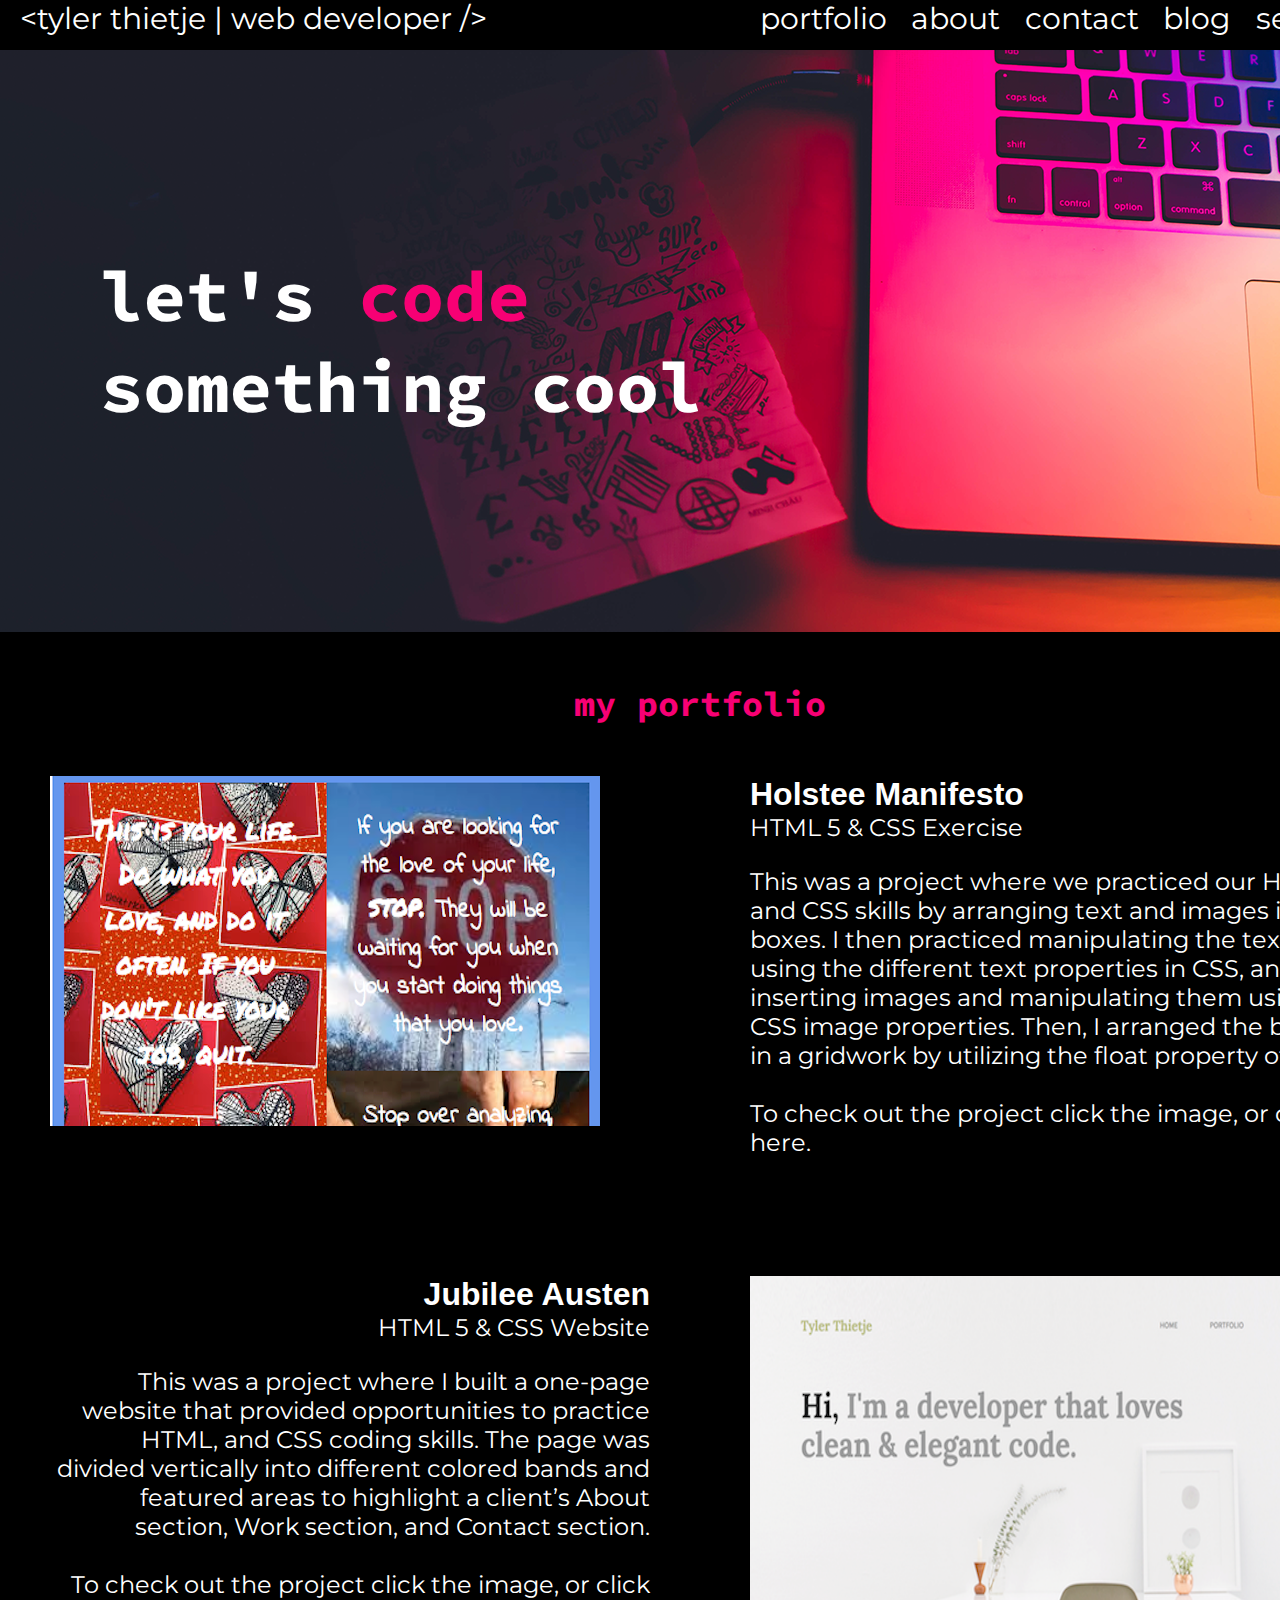
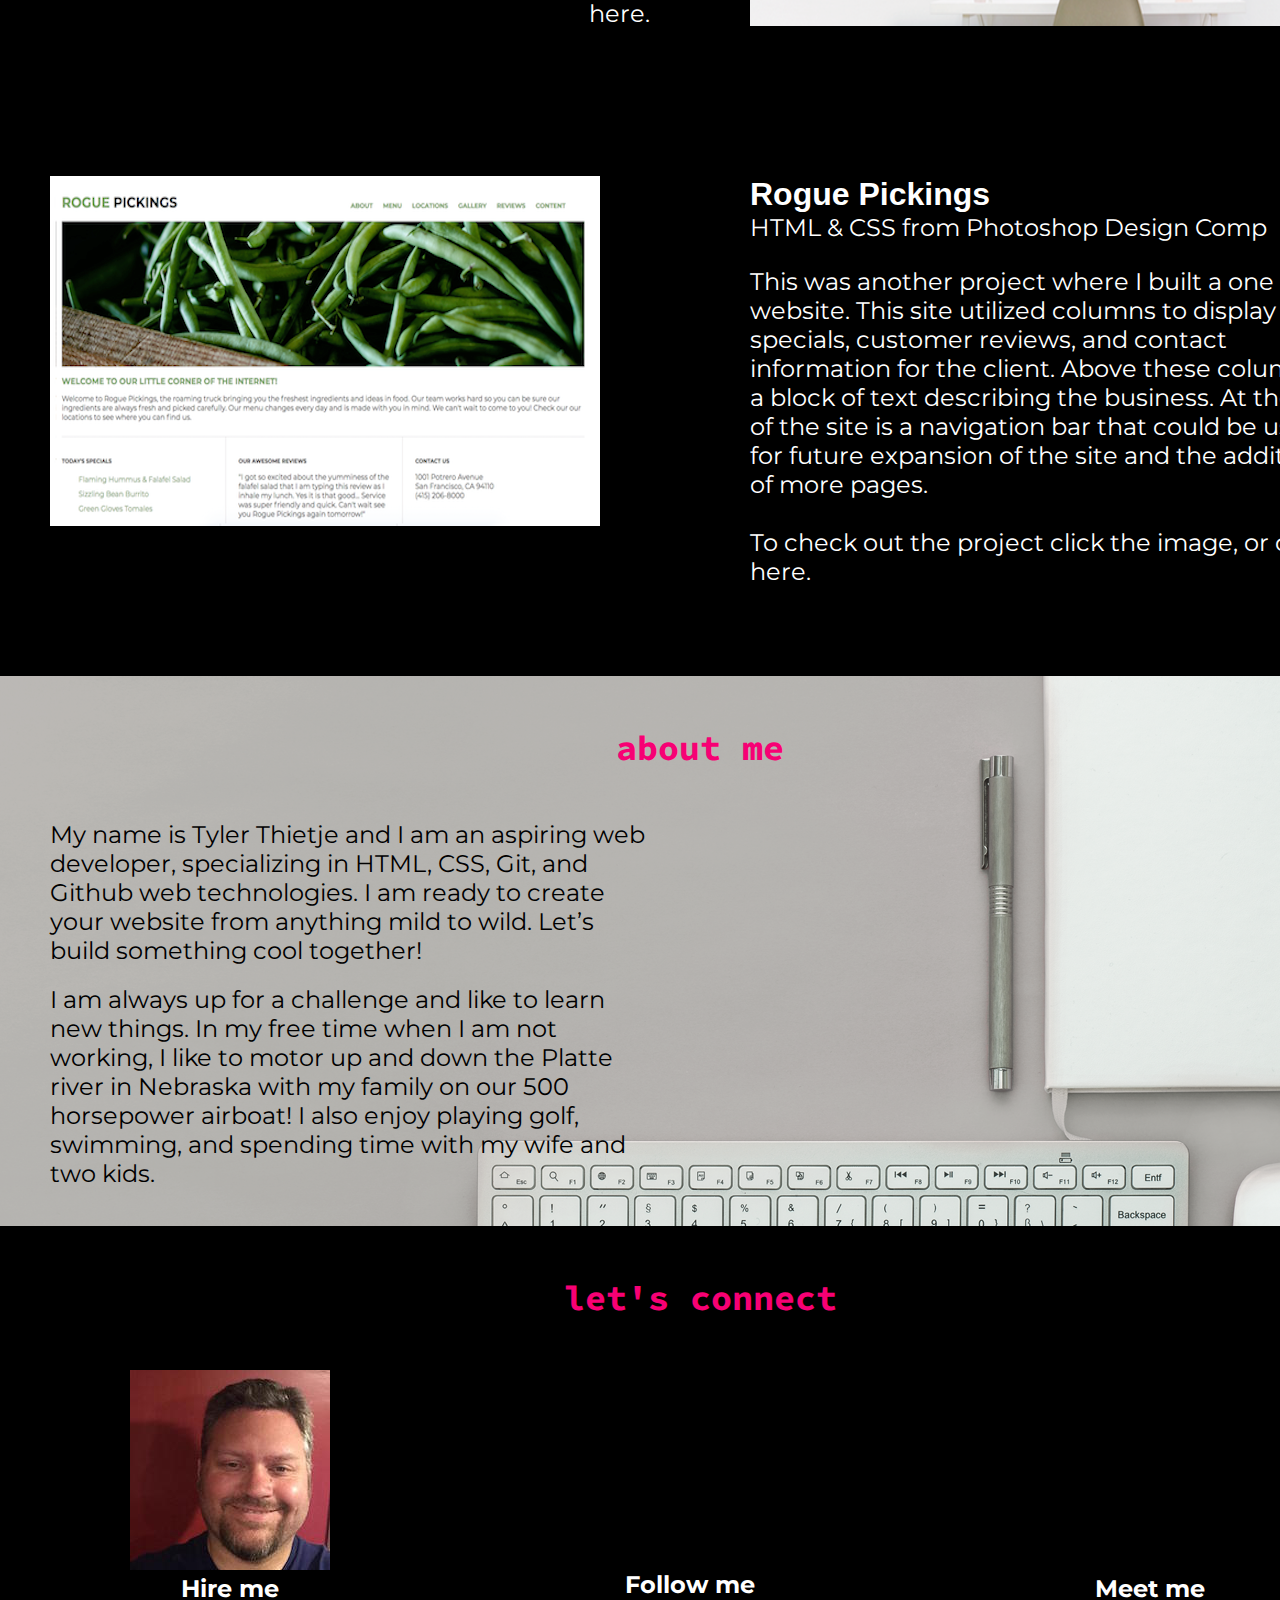
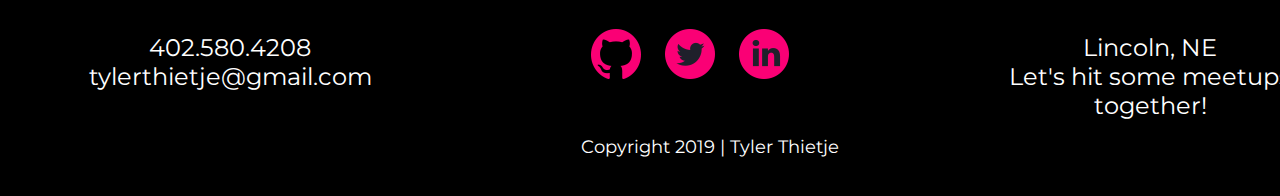
<file: index.html>
<!doctype html>
<html lang="en">
    <head>
    	<meta charset="utf-8">
    	<link rel="stylesheet" href="css/main.css">
    	<link rel="stylesheet" href="css/normalize.css">
    	<link href="https://fonts.googleapis.com/css?family=Montserrat:400,700|Source+Code+Pro:400,600&display=swap" rel="stylesheet">
        <title>Tyler Thietje, Web Developer</title>
    </head>
    <body>

<!--============== HEADER =====================-->
    
    	<header class="full-width">
    		<nav>
    			<div id="nav-name" class="half-width">
    			<p class="nav">&#60;tyler thietje | web developer /&#62;</p>
    			</div>
    			<div id="nav" class="half-width">
    				<ul>
    					<li><a href="#work">portfolio</a></li>
    					<li><a href="#about">about</a></li>
    					<li><a href="#contact">contact</a></li>
    					<li><a href="blog/index.html" target="_blank">blog</a></li>
    					<li><a href="services/index.html" target="_blank">services</a></li>
    				</ul>
    			</div>
    		</nav>
    		<h1 id="header">let's <span>code</span><br> something cool</h1>
    	</header>

<!--=============== MAIN ======================-->

    	<main>
	    	<section id="work" class="full-width">
			
			<!-- This section lists examples of projects that I have worked on in my classes up to this point in time.-->	    		
	    		<h2>my portfolio</h2>
	    			<article class="example">
	    				<div class="image">
	    					<div class="half-width">
	    					<a href="https://tylerthietje.github.io/holstee-manifesto/" target="_blank"><img src="img/holstee-manifesto.png" alt="holstee-manifesto"></a>
	    					</div>
	    				</div>
	    			<div class="text">
	    				<div class="half-width">
	    					<h4>Holstee Manifesto</h4>
	    					<p class="skills">HTML 5 & CSS Exercise</p>
	    					<p>This was a project where we  practiced our HTML and CSS skills by arranging text and images in boxes. I then practiced manipulating the text using the different text properties in CSS, and inserting images and manipulating them using CSS image properties. Then, I arranged the boxes in a gridwork by utilizing the float property of CSS.	
							<br><br>To check out the project click the image, or click <a href="https://tylerthietje.github.io/holstee-manifesto/" target="_blank">here</a>.</p>
	    					</div>
	    				</div>
	    			</article>
	    			<article class="example">
	    				<div class="text">
	    					<div class="half-width" id="jubilee-austen">
	    						<h4>Jubilee Austen</h4>
	    						<p class="skills">HTML 5 & CSS Website</p>
	    						<p>This was a project where I built a one-page website that provided opportunities to practice HTML, and CSS coding skills. The page was divided vertically into different colored bands and featured areas to highlight a client’s About section, Work section, and Contact section.
	    						<br><br>To check out the project click the image, or click <a href="https://tylerthietje.github.io/jubilee-austen/" target="_blank">here</a>.</p>
	    					</div>
	    				</div>
	    				<div class="image">
	    					<div class="half-width">
	    					<a href="https://tylerthietje.github.io/jubilee-austen/" target="_blank"><img src="img/jubilee-austen.png" alt="jubilee-austen"></a>
	    					</div>
	    				</div> 
	    			</article>   		
	    			<article class="example">	
	    				<div class="image">
	    					<div class="half-width">
	    					<a href="https://tylerthietje.github.io/rogue-pickings/" target="_blank"><img src="img/rogue-pickings.png" alt="rogue-pickings"></a>
	    					</div>
	    				</div>
	    				<div class="text">
	    					<div class="half-width">
	    						<h4>Rogue Pickings</h4>
	    						<p class="skills">HTML & CSS from Photoshop Design Comp</p>
	    						<p>This was another project where I built a one page website. This site utilized columns to display daily specials, customer reviews, and contact information for the client. Above these columns is a block of text describing the business.  At the top of the site is a navigation bar that could be used for future expansion of the site and the addition of more pages.
	    						<br><br>To check out the project click the image, or click <a href="https://tylerthietje.github.io/rogue-pickings/" target="_blank">here</a>.</p>
	    					</div>
	    				</div>
	    			</article>	
	    	</section>

	    	<section id="about">

	    	<!-- This section tells about my skills that I have learned and a little about me personally.-->

	    		<h2>about me</h2>
	    		<div class="half-width">
	    			<p class="about">My name is Tyler Thietje and I am an aspiring web developer, specializing in HTML, CSS, Git, and Github web technologies. I am ready to create your website from anything mild to wild. Let’s build	 something cool together!</p>

	    			<p class="about">I am always up for a challenge and like to learn new things. In my free time when I am not working, I like to motor up and down the Platte river in Nebraska with my family on our 500 horsepower airboat! I also enjoy playing golf, swimming, and spending time with my wife and two kids.</p>
    			</div>
	    	</section>

	    	<section id="contact" class="full-width">

	    		<!-- This section lists ways that the visitor/customer can contact me, follow me on social media, as well as displaying a picture of me.-->

	    		<h2>let's connect</h2>
	    		<div class="third-width">
	    			<img src="img/headshot.jpeg" alt="headshot">
	    			<p class="bold">Hire me</p>
	    			<p>402.580.4208<br>
	    			<a href="mailto:tylerthietje@gmail.com">tylerthietje@gmail.com</a></p>
	    			
	    		</div>
	    		<div class="third-width">
	    			<p id="contact-me" class="bold">Follow me</p>
	    			<ul class="contact">
	    				<li><a href="http://www.github.com/tylerthietje" target="_blank"><img class="contact" src="img/github.png" alt="Github"></a></li>
	    				<li><a href="http://www.twitter.com" target="_blank"><img class="contact" src="img/twitter.png" alt="Twitter"></a></li>
	    				<li><a href="https://www.linkedin.com/in/tyler-thietje/" target="_blank"><img class="contact" src="img/linkdin.png" alt="Linkdin"></a></li>
	    			</ul>
	    			
	    		</div>
	    		<div class="third-width">
	    			<iframe src="https://www.google.com/maps/embed?pb=!1m14!1m12!1m3!1d48341.847892931575!2d-96.67450509999999!3d40.7759783!2m3!1f0!2f0!3f0!3m2!1i1024!2i768!4f13.1!5e0!3m2!1sen!2sus!4v1575260632093!5m2!1sen!2sus" width="200" height="200" frameborder="0" style="border:0;" allowfullscreen=""></iframe>
	    			<p class="bold">Meet me</p>
	    			<p>Lincoln, NE <br>
	    			Let's hit some meetups together!</p>	    			
	    		</div>
	    	</section>
	    </main>

	    <!--================ FOOTER ================-->

    	<footer class="full-width">
    		<p id="footer">Copyright 2019 | Tyler Thietje</p>
    	</footer>

    </body>
</html>
</file>
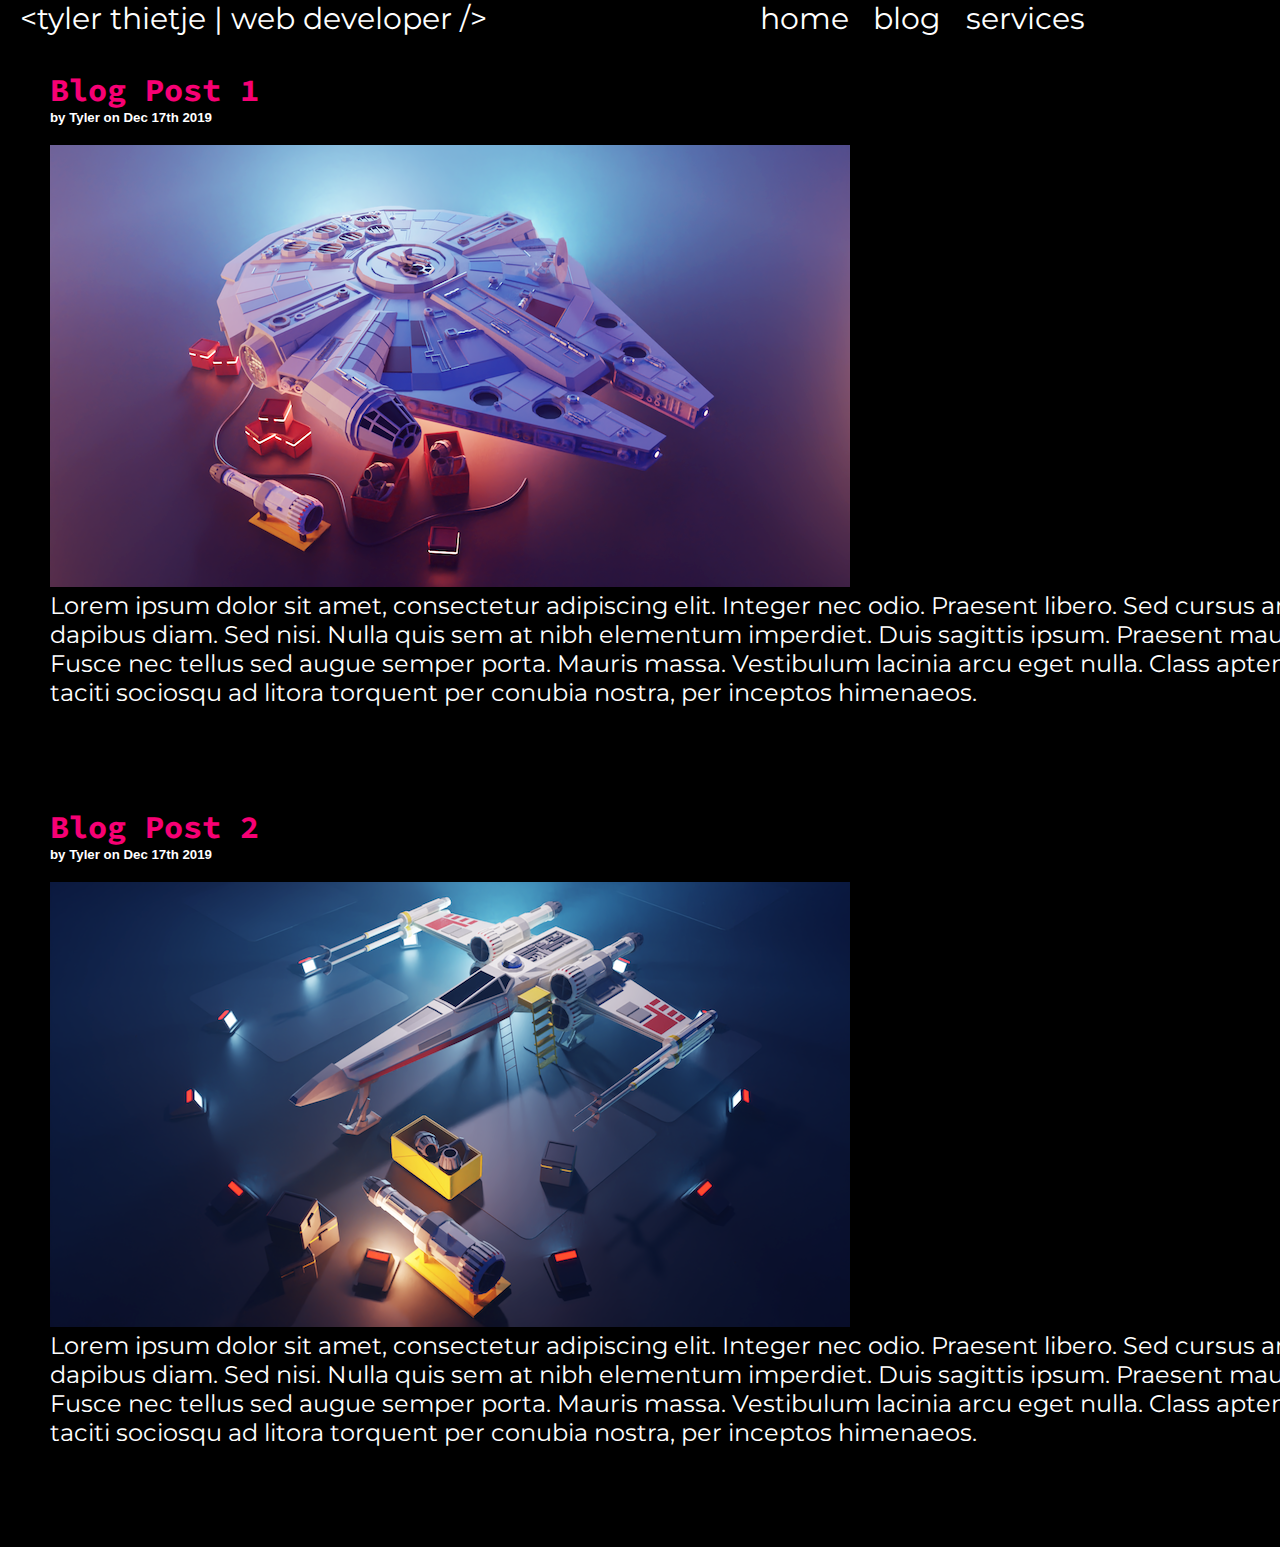
<file: blog/index.html>
<!doctype html>
<html lang="en">
    <head>
    	<title>Blog Page</title>
    	<meta charset="utf-8">
    	<link rel="stylesheet" href="../css/main.css">
    	<link rel="stylesheet" href="../css/normalize.css">
    	<link href="https://fonts.googleapis.com/css?family=Montserrat:400,700|Source+Code+Pro:400,600&display=swap" rel="stylesheet">
        <title>Tyler Thietje, Web Developer</title>
    </head>
    <body id="blog">
    	<header class="full-width">
    		<nav>
    			<div id="nav-name" class="half-width">
    			<p class="nav">&#60;tyler thietje | web developer /&#62;</p>
    			</div>
    			<div id="nav" class="half-width">
    				<ul>
    					<li><a href="../index.html">home</a></li>
    					<li><a href="../blog/index.html" >blog</a></li>
    					<li><a href="../services/index.html" >services</a></li>
    				</ul>
    			</div>
    		</nav>

  		<main>
  			<article class="full-width">
  				<h1 class="blog">Blog Post 1</h1>
  				<h5 class="blog">by Tyler on Dec 17th 2019</h2>
  				<img src="../img/mil-falcon.png" class="blog" alt="millenium falcon">
  				<p class="blog">Lorem ipsum dolor sit amet, consectetur adipiscing elit. Integer nec odio. Praesent libero. Sed cursus ante dapibus diam. Sed nisi. Nulla quis sem at nibh elementum imperdiet. Duis sagittis ipsum. Praesent mauris. Fusce nec tellus sed augue semper porta. Mauris massa. Vestibulum lacinia arcu eget nulla. Class aptent taciti sociosqu ad litora torquent per conubia nostra, per inceptos himenaeos. </p>
  			</article>

  			<article class="full-width">
  				<h1 class="blog">Blog Post 2</h1>
  				<h5 class="blog">by Tyler on Dec 17th 2019</h2>
  				<img src="../img/x-wing.png" class="blog" alt="x wing fighter">
  				<p class="blog">Lorem ipsum dolor sit amet, consectetur adipiscing elit. Integer nec odio. Praesent libero. Sed cursus ante dapibus diam. Sed nisi. Nulla quis sem at nibh elementum imperdiet. Duis sagittis ipsum. Praesent mauris. Fusce nec tellus sed augue semper porta. Mauris massa. Vestibulum lacinia arcu eget nulla. Class aptent taciti sociosqu ad litora torquent per conubia nostra, per inceptos himenaeos. </p>
  			</article>
  			
  		</main>  	
    </body>
</html>
</file>
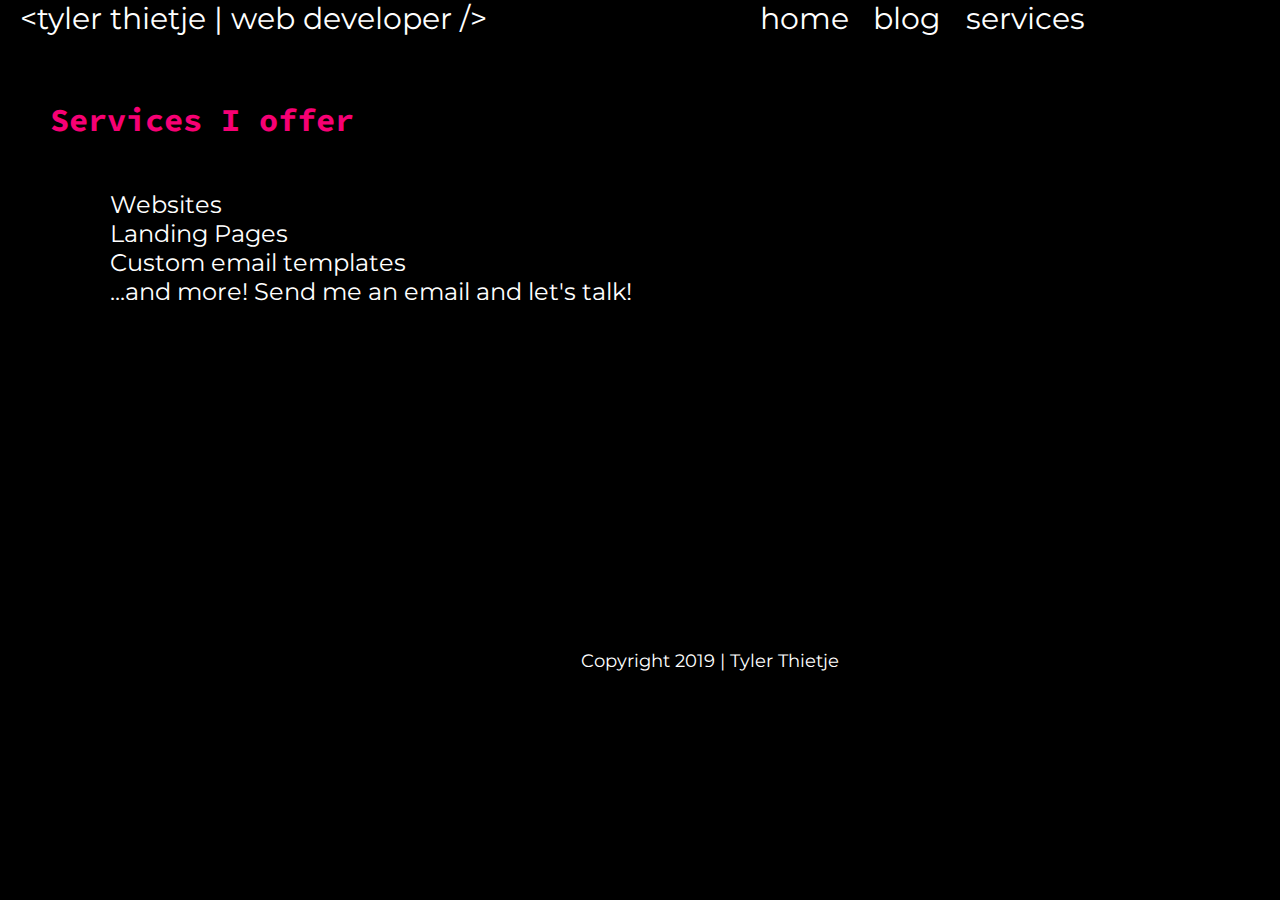
<file: services/index.html>
<!doctype html>
<html lang="en">
    <head>
    	<meta charset="utf-8">
    	<link rel="stylesheet" href="../css/main.css">
    	<link rel="stylesheet" href="../css/normalize.css">
    	<link href="https://fonts.googleapis.com/css?family=Montserrat:400,700|Source+Code+Pro:400,600&display=swap" rel="stylesheet">
        <title>Services Offered</title>
    </head>
    <body id="services">

<!--============== HEADER =====================-->
    
    	<header class="full-width">
    		<nav>
    			<div id="nav-name" class="half-width">
    			<p class="nav">&#60;tyler thietje | web developer /&#62;</p>
    			</div>
    			<div id="nav" class="half-width">
    				<ul>
    					<li><a href="../index.html">home</a></li>
    					<li><a href="../blog/index.html">blog</a></li>
    					<li><a href="../services/index.html">services</a></li>
    				</ul>
    			</div>
    		</nav>

            <h1 id="services"> Services I offer</h1>
        
        </header>
        <main>
            <section>
                <ul class="services">
                    <li class="services">Websites</li>
                    <li class="services">Landing Pages</li>
                    <li class="services">Custom email templates</li>
                    <li class="services">...and more! Send me an email and let's talk!</li>
            </section>


        </main>


    </body>

    <footer class="full-width">
            <p id="footer">Copyright 2019 | Tyler Thietje</p>
    </footer>

</html>
</file>
<file: css/main.css>
/**********BODY**********/
body{
	background-color: black;
	margin: 0;
	width: 1400px;
}

p {
	color: white;
	font-family: 'Montserrat', sans-serif;
	font-size: 24px;
	margin: 0 50px;
}

p.skills {
	margin: 0px 50px 25px 50px;
}

h1 {
	font-family: 'Source Code Pro', semi-bold;
	font-size: 72px;
}

h2 {
	color: #f70074;
	font-family: 'Source Code Pro', semi-bold;
	font-size: 35px;
	margin: 0px;
	padding: 50px;
	text-align: center;
}

h4 {
	font-family: 'Montserrat', sans-serif,;
	font-size: 32px;
	color: white;
	margin: 0 50px;
}

/**********GRID**********/

.full-width {
	width: 1400px;
}

.half-width {
	width: 50%;
	float: left;
	height: auto;
}

.third-width {
	width: 460px;
	float: left;
	text-align: center;
}

/**********HEADER**********/

nav {
	height: 50px;
	background-color: black;
	padding: 0px;
	margin: 0px;

}

h1#header {
	background-image: url("../img/hero-background.png");
	clear: both;
	color: white;
	font-size: 72px;
	margin: 0px;
	padding: 200px 100px;
}

p.nav {
	font-family: 'Montserrat', sans-serif;
	font-size: 30px;
	color: white;
	padding: 0px 20px;
	margin: 0;
}

header h1 span {
	color: #f70074;
}

li {
	color: white;
	list-style: none;
	padding: 0px 10px;
	margin: 0px;
	display: inline;
	font-size: 30px;
	font-family: 'Montserrat', sans-serif;
}

ul {
	padding-left: 50px;
	margin: 0px;
}

a {
	text-decoration: none;
	color: white;
}


/**********WORK**********/

#work {
	height: 100%;
	background-color: black;
}

article.example {
	height: 500px;
}

div#jubilee-austen {
	text-align: right;
}

img {
	margin: 0 50px;
}


/**********ABOUT ME**********/

#about {
	background-image: url("../img/about-me.png");
	height: 550px;
	clear: both;
}

p.about {
	color: black;
	margin: 0 50px 20px 50px;
}

/**********CONTACT**********/

#contact {
	background-color: black;
	height: 500px;
}

img.contact {
	margin: 0px;
}

ul.contact {
	padding: 0px;
}

p#contact-me {
	padding-top: 200px;
}

p.bold {
	font-weight: bold;
	padding-bottom: 30px;
}

/**********FOOTER**********/

footer {
	background-color: black;
	height: 50px;
	width: 1400px;
	text-align: center;
	padding: 10px;
}

p#footer {
	font-size: 18px;
}


/*+++++++++++++++++++++++++++++++++++++++

               BLOG PAGE

++++++++++++++++++++++++++++++++++++++++*/

body#blog {
	background-color: black;
	margin: 0px;
	width: 1400px;
}

/********HEADER**********/



/**********MAIN**********/




/**********ARTICLE*********/

h1.blog {
	color: #f70074;
	margin: 20px 0 0 50px;
}

h5.blog {
	color: white;
	margin: 0 0 20px 50px;
}

p.blog {
	margin-bottom: 100px;
}

/**********FOOOTER*******/






/*+++++++++++++++++++++++++++++++++++++++++

              SERVICES PAGE

+++++++++++++++++++++++++++++++++++++++++**/

/********HEADER**********/

h1#services {
	color: #f70074;
	margin: 50px;
}

ul.services {
	color: white;
	margin: 50px;
	height: 400px;
}

li.services {
	display: block;
	font-size: 24px;
	list-style-type: circle;
}


/**********MAIN**********/

body#services {
	background-color: black;
}

/**********SECTION*********/



/**********FOOOTER*******/
</file>
